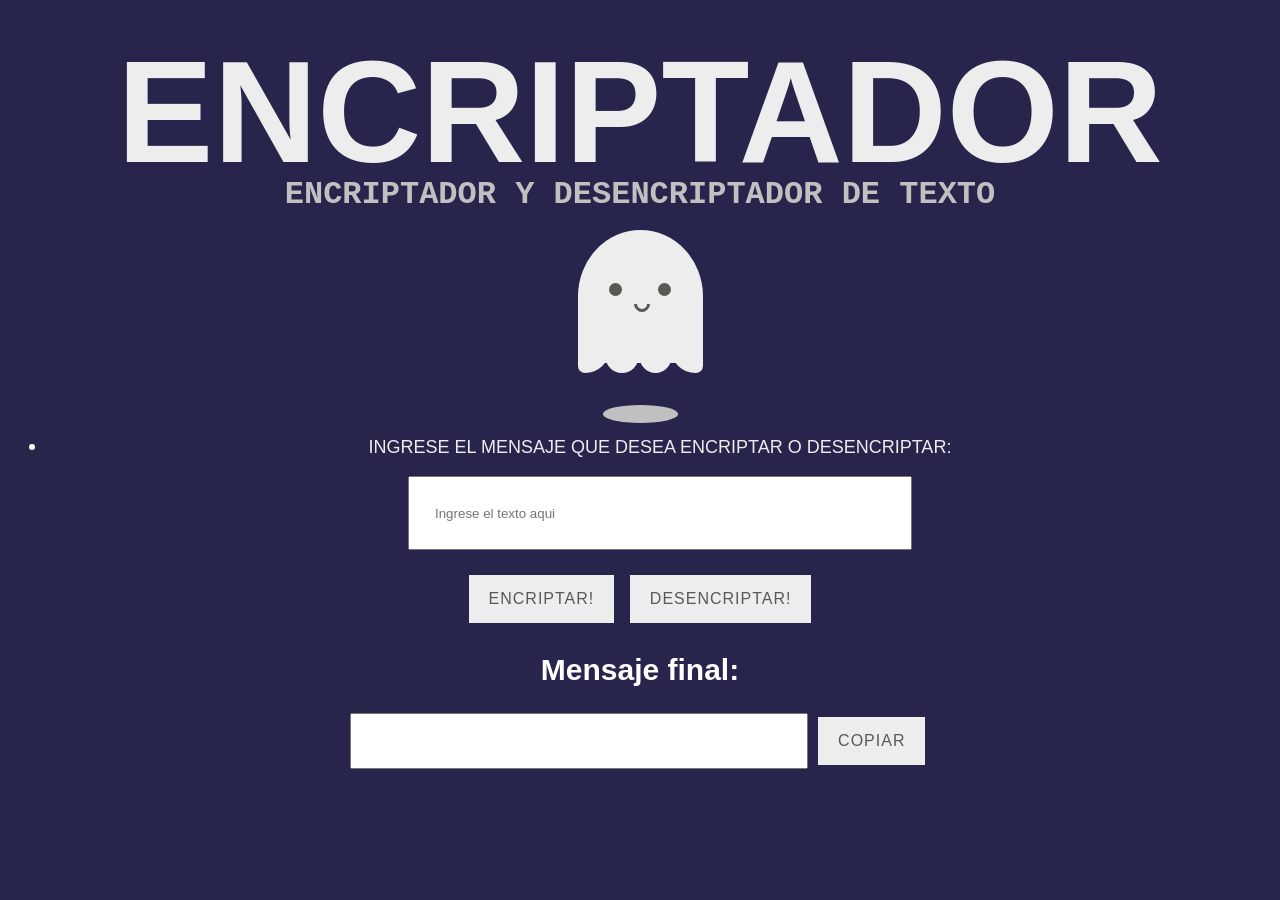
<file: index.html>
<!DOCTYPE html>
<html>
    <head>
        <meta charset="UTF-8">
        <title GHOST></title>
        <link rel="stylesheet" href="index.css">
    </head>

    <body>
        <div class="top">
            <h1>ENCRIPTADOR</h1>
            <h3>Encriptador y desencriptador de texto</h3>
        </div>
        
        <div class="container">
            <div class="ghost">
                <div class="eye"></div>
                <div class="eye-right"></div>
                <div class="mouth"></div>
                <div class="one"></div>
                <div class="two"></div>
                <div class="three"></div>
                <div class="four"></div>
            </div>
            <div class="shadow"></div>
        </div>
        
        <section class="mensaje">
            <form action="">
              <ul class="mensaje">
                <li>
                    <p >Ingrese el mensaje que desea encriptar o desencriptar:</p> 
                    <input style="width: 450px; height: 50px;" class="text-input" type="text" name="input-texto" id="input-texto" placeholder="Ingrese el texto aqui">

                </li>

              </ul>
              <input class="btn" type="button" value="encriptar!" id="btn-encriptar">
              <input class="btn" type="button" value="desencriptar!" id="btn-desencriptar">
            </form>
          </section>
        
          <section class="mensaje">
            <h2 id="">Mensaje final:</h2>
            <input style="width: 450px; height: 50px;" class="text-input-salida" type="text" id="msg">
            <input class="btn" type="button" value="Copiar" id="Copiar">  
        </section>

        <script src="encriptador.js"> </script>

    </body>

</html>
</file>
<file: index.css>
body{
    background: #28254c;
    
}

.top{
    margin-top: 30px;
}

h1{
    color: #ededed;
    font-family:'Franklin Gothic Medium', 'Arial Narrow', Arial, sans-serif;
    text-align: center;
    font-size: 9em;
    margin: 0;
    text-shadow: 
    -1px 0 #bfc0c0
    0 1px #bfc0c0
    1px 0 #bfc0c0
    0 -1px #bfc0c0;
}

h3{
    color: #bfc0c0;
    font-family: 'Courier New', Courier, monospace;
    font-size: 2em;
    text-transform: uppercase;
    text-align: center;
    margin-top: -20px;
    font-weight: 900;
}

.container{
    margin: 0 auto;
    position: relative;
    width: 250px;
    height: 250px;
    margin-top: -40px;
}

.ghost{
    width: 50%;
    height: 53%;
    border-radius: 50% 50% 0 0;
    background: #ededed;
    border-bottom: none;
    position: absolute;
    left: 25%;
    top: 10%;
    animation: float 2s ease-out infinite;
}

.cuadro-mensaje{
    display: flex;
    justify-content: center;
    align-items: center;
}

.mensaje{
    color: white;
    font-family: 'Lucida Sans', 'Lucida Sans Regular', 'Lucida Grande', 'Lucida Sans Unicode', Geneva, Verdana, sans-serif;
    position: relative;
    text-align: center;
    display: block;
    font-size: 20px;
    margin: 0 0 0 0;
}

.eye,
.eye-right{
    position: absolute;
    width: 13px;
    height: 13px;
    background: #585955;
    border-radius: 50%;
    top: 40%;
}

.eye{
    left: 25%;
}

.eye-right{
    right: 25%;
}

.mouth{
    width: 10px;
    height: 10px;
    border: 3px solid;
    border-color: transparent #585959
    #585959 transparent;
    border-radius: 50%;
    transform: rotate(45deg);
    position: absolute;
    top: 50%;
    left: 45%;
}

.one,
.two,
.three,
.four{
    width: 25%;
    height: 23%;
    background: #ededed;
    position: absolute;
    top: 85%;
    z-index: 0;
}

.one{
    border-radius: 0 0 100% 30%;
}

.two{
    left: 23%;
    border-radius: 0 0 50% 50%;
}

.three{
    left: 50%;
    border-radius: 0 0 50% 50%;
}

.four{
    left: 75%;
    border-radius: 0 0 30% 100%;
}

.shadow{
    width: 30%;
    height: 7%;
    background: #bfc0c0;
    border-radius: 50%;
    position: absolute;
    left: 35%;
    top: 80%;
    animation: scale 2s infinite;
}

@keyframes scale{
    0% {
        transform: scale(1);
    }

    50%{
        transform: scale(1.1);
    }

    100%{
        transform: scale(1)
    }
}

@keyframes float{
    50%{
        transform: translateY(15px);
    }
}

.text-input{
    display: inline-block;
    margin: 0 0 20px;
    padding: 10px 25px;
    width: 50%;
}

.bottom{
    margin-top: 10px;
}

p{
    color: #ededed;
    text-align: center;
    font-family: 'Lucida Sans', 'Lucida Sans Regular', 'Lucida Grande', 'Lucida Sans Unicode', Geneva, Verdana, sans-serif;
    font-size: 0.9em;
    margin-top: -20px;
    text-transform: uppercase;
}

.buttons{
    display: flex;
    align-items: center;
    justify-content: center;
    margin-top: 10px;
}

.btn{
    background: #ededed;
    color: #585959;
    font-size: 0.8em;
    padding: 15px 20px;
    margin: 5px;
    font-family: 'Gill Sans', 'Gill Sans MT', Calibri, 'Trebuchet MS', sans-serif;
    text-transform: uppercase;
    letter-spacing: 1px;
    border: 0;
}
</file>
